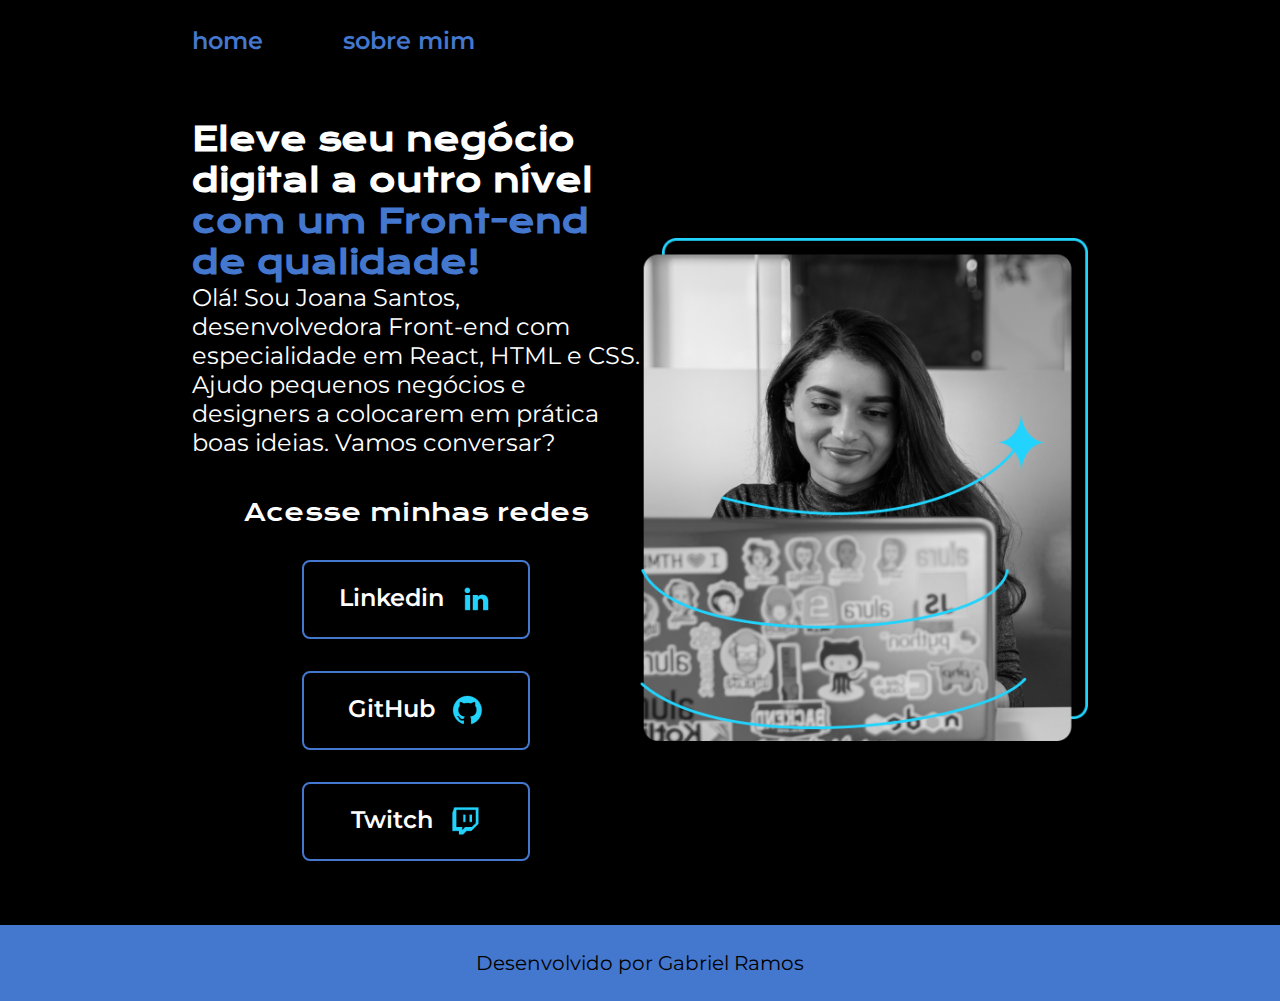
<file: index.html>
<!DOCTYPE html>
<html lang="pt-br">

<head>
  <meta charset="UTF-8">
  <meta name="viewport" content="width=device-width, initial-scale=1.0">
  <title>Teste Alura</title>
  <link rel="stylesheet" type="text/css" href="./styles/estilo.css">
  <link rel="stylesheet" type="text/css" href="./styles/reset.css">
  <link
    href="https://fonts.googleapis.com/css2?family=Krona+One&family=Montserrat:wght@400;600&family=Playfair+Display&family=Rubik&family=Secular+One&display=swap"
    rel="stylesheet">
</head>

<body>
  <header class="cabecalho">
    <nav class="menu">
      <a class="menu_link" href="index.html">home</a>
      <a class="menu_link" href="about.html">sobre mim</a>
    </nav>
  </header>

  <main class="apresentacao">
    <div class="conteudo">
      <div class="texto">
        <h1 class="titulo">Eleve seu negócio digital a outro nível
          <strong class="titulo-destaque">com um Front-end de qualidade!</strong>
        </h1>
        <p class="paragrafo">Olá! Sou Joana Santos, desenvolvedora Front-end com especialidade em React, HTML e CSS.
          Ajudo pequenos negócios e designers a colocarem em prática boas ideias. Vamos conversar?</p>
      </div>

      <div class="links">
        <h2 class="subtitulo">Acesse minhas redes</h2>
        <a href="https://www.linkedin.com/in/gabriel-cordeiro-ramos-aa4593204/" class="botoes">
          Linkedin <img src="./assets/linkedin.png" alt="LinkedIn Logo">
        </a>
        <a href="https://github.com/gabriel-ramos01" class="botoes">
          GitHub <img src="./assets/github.png" alt="GitHub Logo">
        </a>
        <a href="https://github.com/gabriel-ramos01" class="botoes">
          Twitch <img src="./assets/twitch.png" alt="Twitch Logo">
        </a>
      </div>
    </div>
    <img src="./assets/Imagem.png" class="imagem" alt="fotoProgramadora">
  </main>
  <footer class="rodape">
    <p>Desenvolvido por Gabriel Ramos</p>
  </footer>
</body>

</html>
</file>
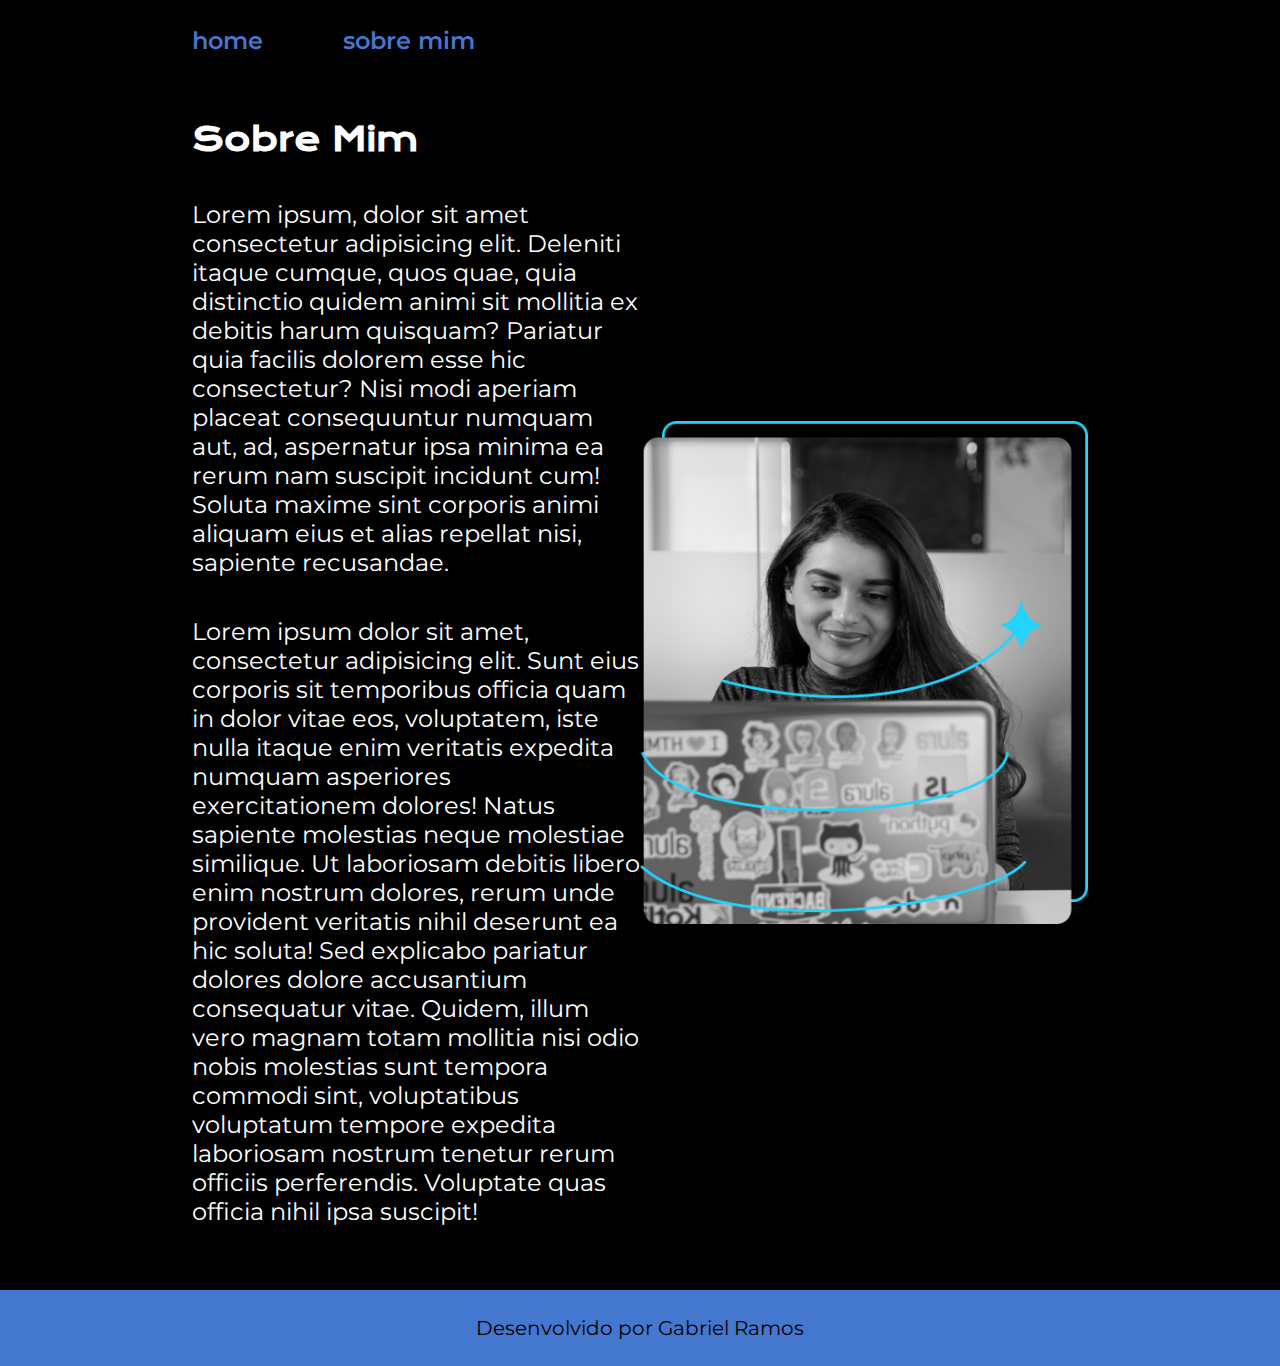
<file: about.html>
<!DOCTYPE html>
<html lang="pt-br">

<head>
  <meta charset="UTF-8">
  <meta name="viewport" content="width=device-width, initial-scale=1.0">

  <link rel="stylesheet" type="text/css" href="./styles/estilo.css">
  <link rel="stylesheet" type="text/css" href="./styles/reset.css">
  <link href="https://fonts.googleapis.com/css2?family=Krona+One&family=Montserrat:wght@400;600&family=Playfair+Display&family=Rubik&family=Secular+One&display=swap" rel="stylesheet">

  <title>Sobre Mim</title>
</head>

<body>
  <header class="cabecalho">
    <nav class="menu">
      <a class="menu_link" href="index.html">home</a>
      <a class="menu_link" href="about.html">sobre mim</a>
    </nav>
  </header>

  <main class="apresentacao">
    <div class="conteudo">
      <h1 class="titulo">Sobre Mim</h1>

      <p class="paragrafo">Lorem ipsum, dolor sit amet consectetur adipisicing elit. Deleniti itaque cumque, quos quae,
        quia distinctio quidem animi sit mollitia ex debitis harum quisquam? Pariatur quia facilis dolorem esse hic
        consectetur?
        Nisi modi aperiam placeat consequuntur numquam aut, ad, aspernatur ipsa minima ea rerum nam suscipit incidunt
        cum! Soluta maxime sint corporis animi aliquam eius et alias repellat nisi, sapiente recusandae.
      </p>
      <p class="paragrafo">Lorem ipsum dolor sit amet, consectetur adipisicing elit. Sunt eius corporis sit temporibus
        officia quam in dolor vitae eos, voluptatem, iste nulla itaque enim veritatis expedita numquam asperiores
        exercitationem dolores!
        Natus sapiente molestias neque molestiae similique. Ut laboriosam debitis libero enim nostrum dolores, rerum
        unde provident veritatis nihil deserunt ea hic soluta! Sed explicabo pariatur dolores dolore accusantium
        consequatur vitae.
        Quidem, illum vero magnam totam mollitia nisi odio nobis molestias sunt tempora commodi sint, voluptatibus
        voluptatum tempore expedita laboriosam nostrum tenetur rerum officiis perferendis. Voluptate quas officia nihil
        ipsa suscipit!</p>
    </div>
    <img src="./assets/Imagem.png" class="imagem" alt="fotoProgramadora">
  </main>
  <footer class="rodape">
    <p>Desenvolvido por Gabriel Ramos</p>
  </footer>
</body>

</html>
</file>
<file: styles/estilo.css>
:root{
  --cor-primaria: black;
  --cor-secundaria: white;
  --cor-tercearia: #4477CE ;
  --cor-hover-botao: #8CABFF;

  --fonte-primaria:"Krona One";
  --fonte-secundaria: "Montserrat";
}

body{
  height: 100vh;
  background-color:var(--cor-primaria);
  color:var( --cor-secundaria);
  box-sizing: border-box;
}

.menu{
  display: flex;
  gap: 80px;
}
.cabecalho{
  padding: 2% 0 0 15%;
}

.menu_link{
  font-family:var(--fonte-secundaria);
  font-size: 1.5rem;
  font-weight: 600;
  color: var(--cor-tercearia);
  text-decoration: none;
}
.apresentacao{
  padding: 5% 15%;
  display: flex;
  align-items: center;
  justify-content: space-between;
}

.conteudo{
  width: 50%;
  display:flex;
  flex-direction: column;
  gap: 40px;
  }

.titulo{
    font: size 2.25rem;;
    font-family: var(--fonte-primaria);
  }
.titulo-destaque{
   color: var(--cor-tercearia);
  
}
.paragrafo{
    font-size: 1.5rem;
    font-family: var(--fonte-secundaria);
  }
.links{
    align-items: center;
    display: flex;
    flex-direction: column ;
    justify-content: space-between;
    gap:32px;
  }
  .imagem{
    width: 50%;
  }
.subtitulo{
  font-family: var(--fonte-primaria);
  font-weight: 400;
  font-size: 1.5rem;
}
.botoes{
  display: flex;
  justify-content: center;
  gap:16px;
  border: 2px solid var(--cor-tercearia);
  width: 50%;
  text-align: center;
  border-radius: 8px;
  font-size: 1.5rem;
  font-weight: 600;
  padding: 21.5px  0;
  text-decoration: none;
  color: var(--cor-secundaria);
  font-family: var(--fonte-secundaria);
}

.botoes:hover{
  background-color: var(--cor-hover-botao);
}
.menu_link:hover
{
  color: var(--cor-secundaria);
}
.rodape{
  padding: 26px;
  color: var(--cor-primaria);
  background-color: var(--cor-tercearia);
  text-align: center;
  font-family: var(--fonte-secundaria);
  font-weight: 400;
  font-size: 1.25rem;
}


@media(max-width:744px){

body{
  height: 100vh;
  background-color:var(--cor-primaria);
  color:var( --cor-secundaria);
  box-sizing: border-box;
}

.menu{
  display: flex;
  gap: 80px;
}
.cabecalho{
  padding: 10% 0 0 15%;
  justify-content: center;
}

.menu_link{
  font-family:var(--fonte-secundaria);
  font-size: 1.5rem;
  font-weight: 600;
  color: var(--cor-tercearia);
  text-decoration: none;
}
.apresentacao{
  padding: 5% 5%;
  display: flex;
}

.conteudo{
   width: auto;
}
}
</file>
